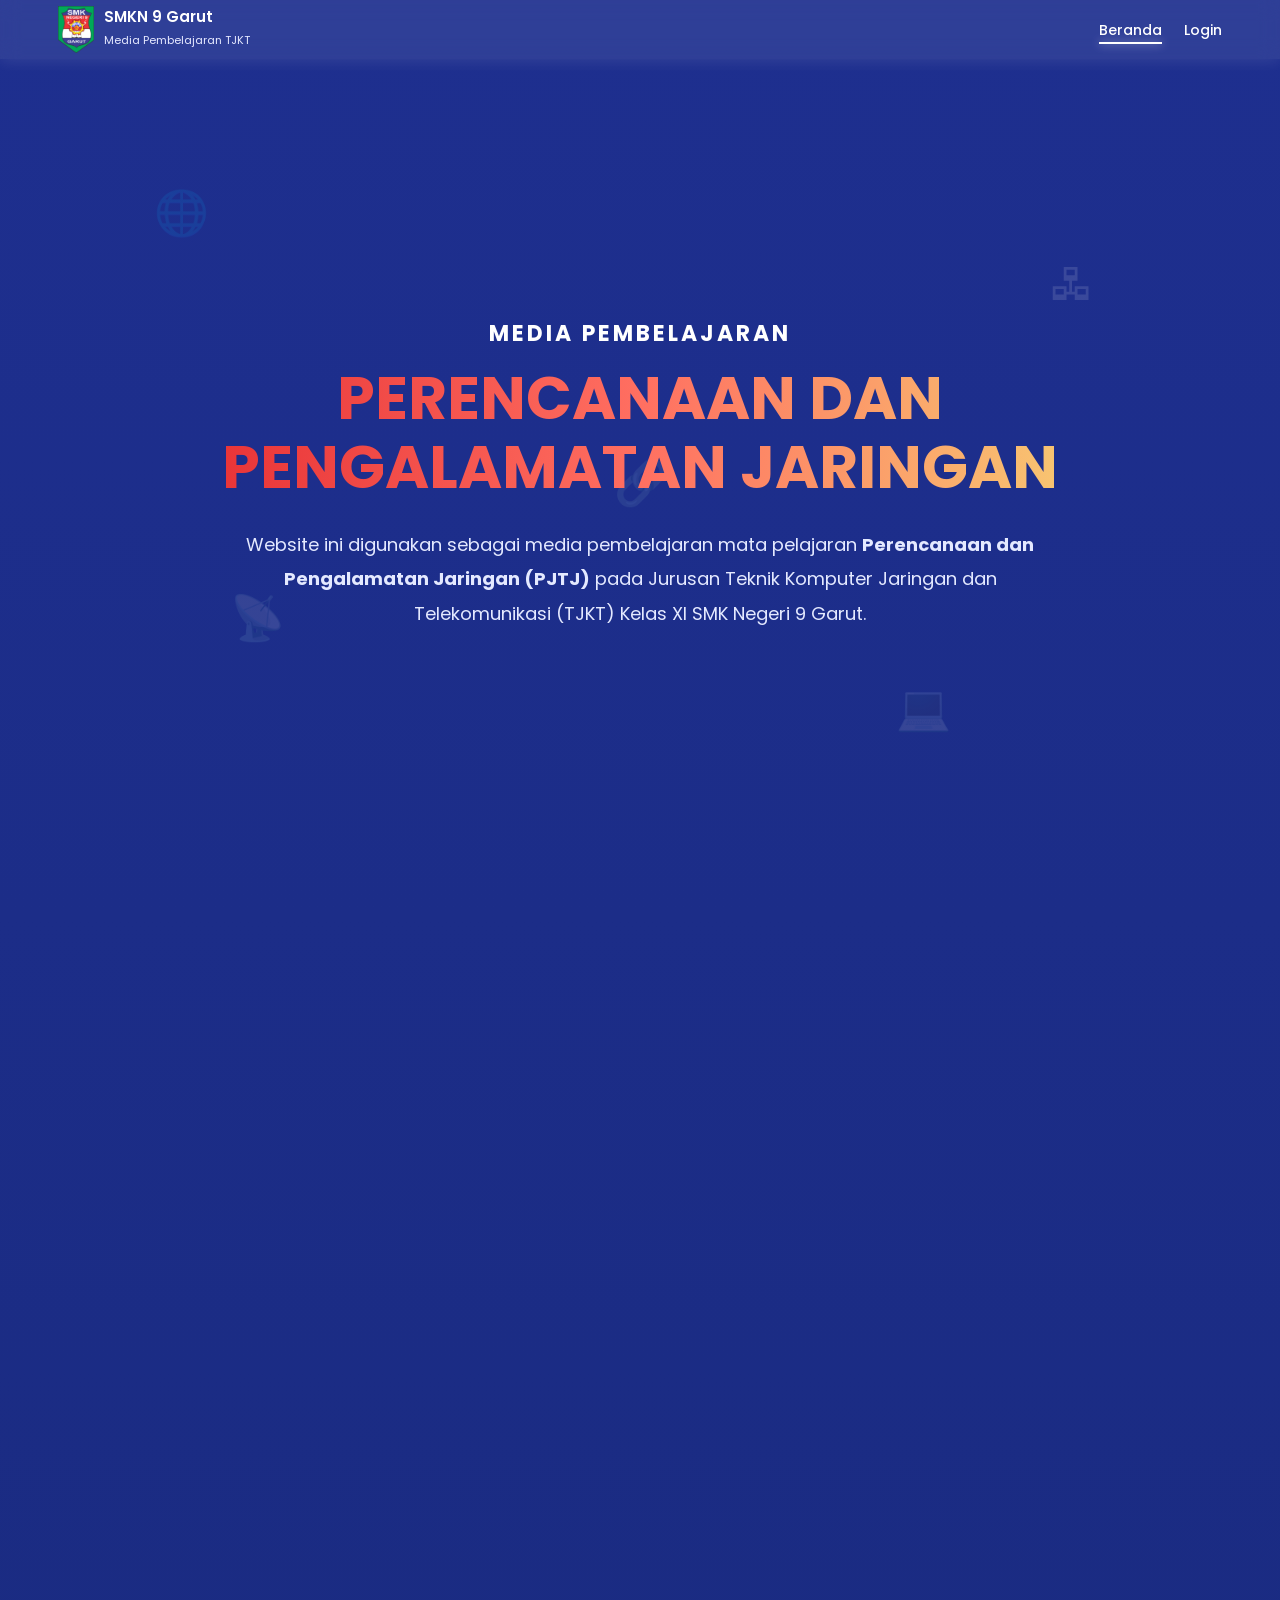
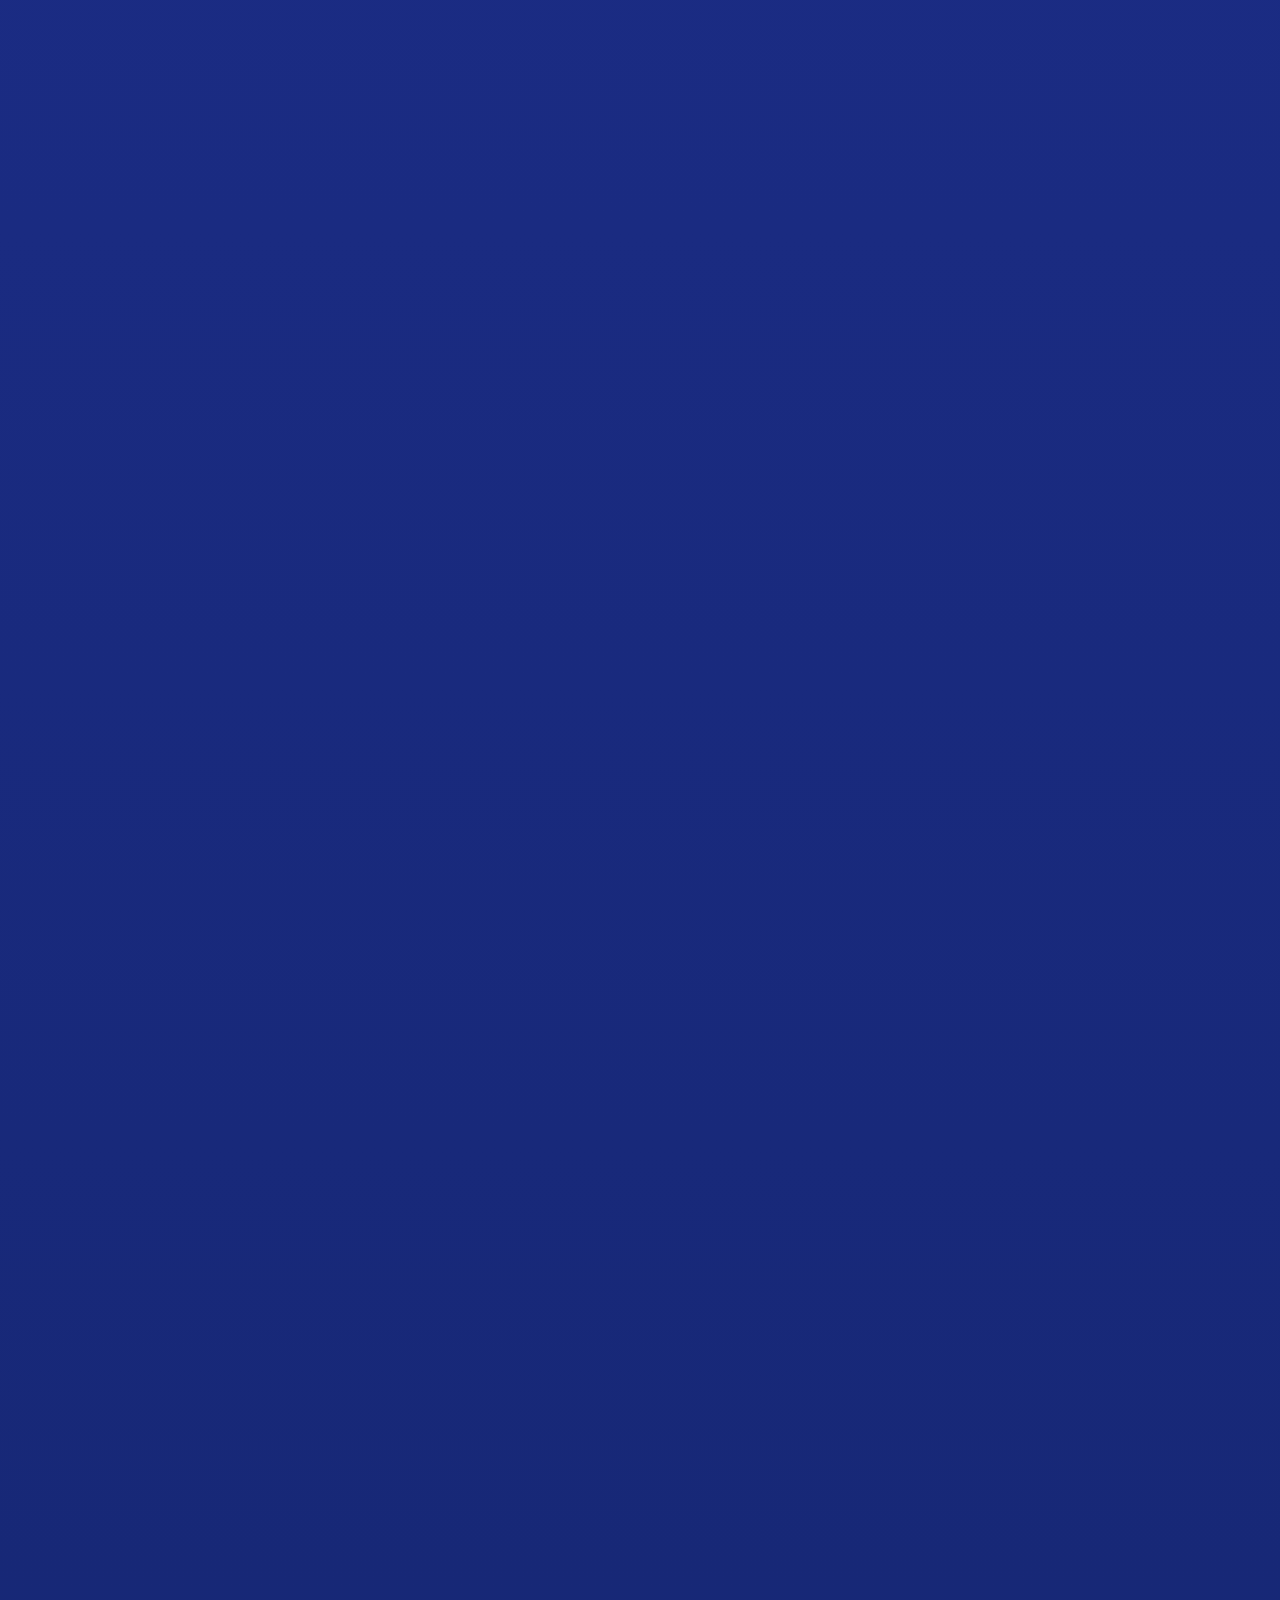
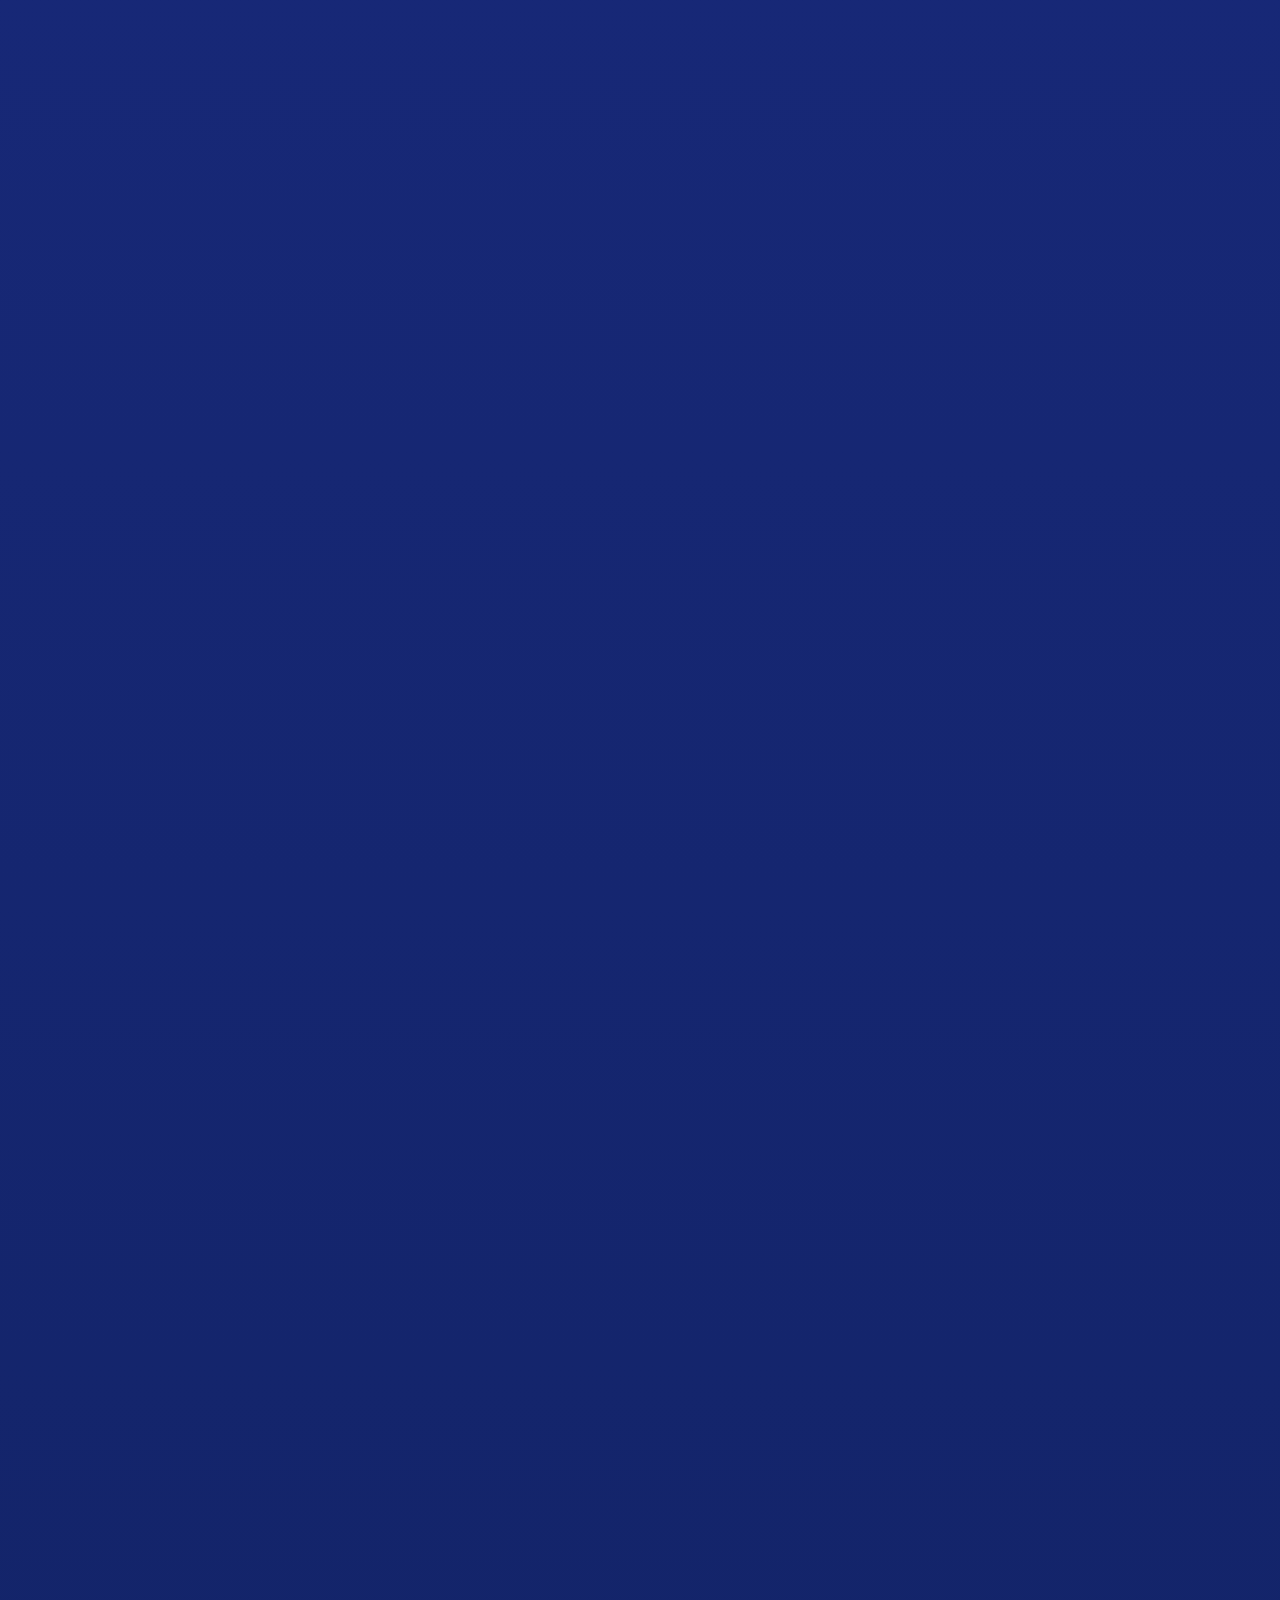
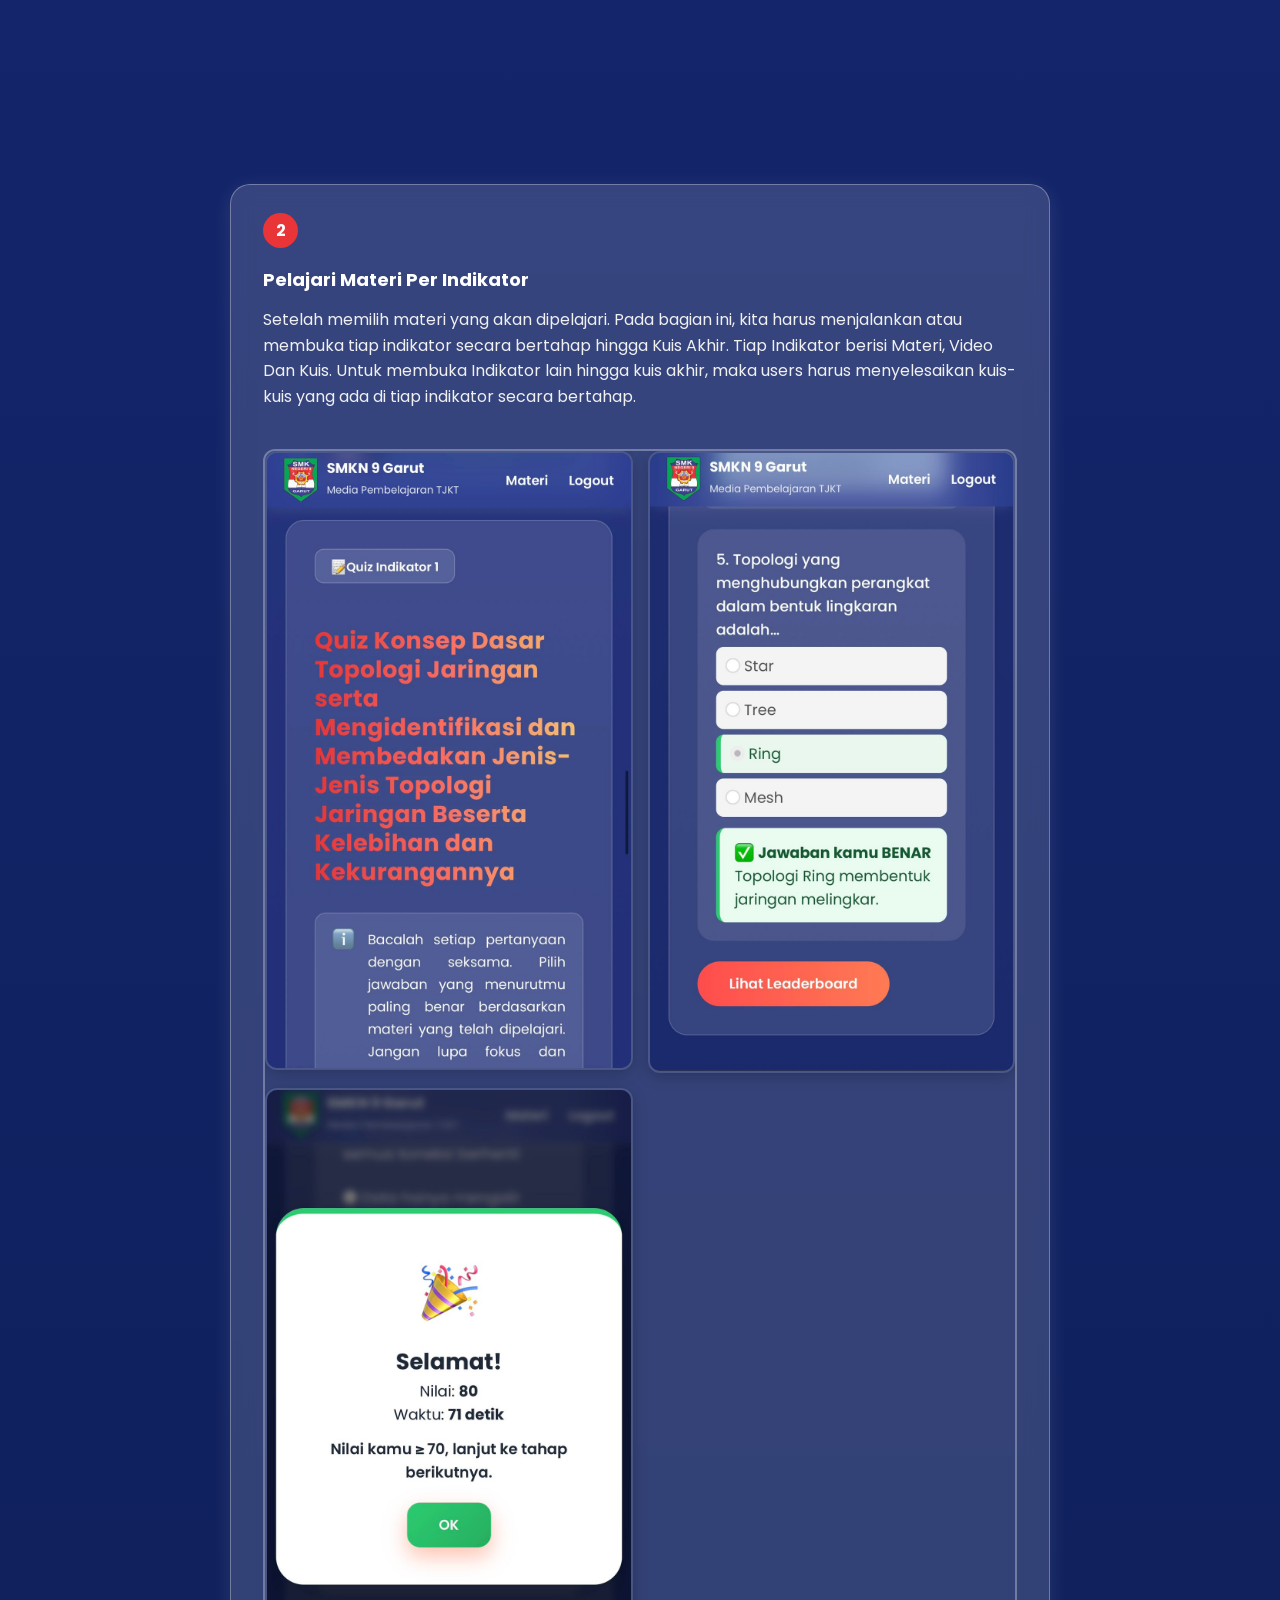
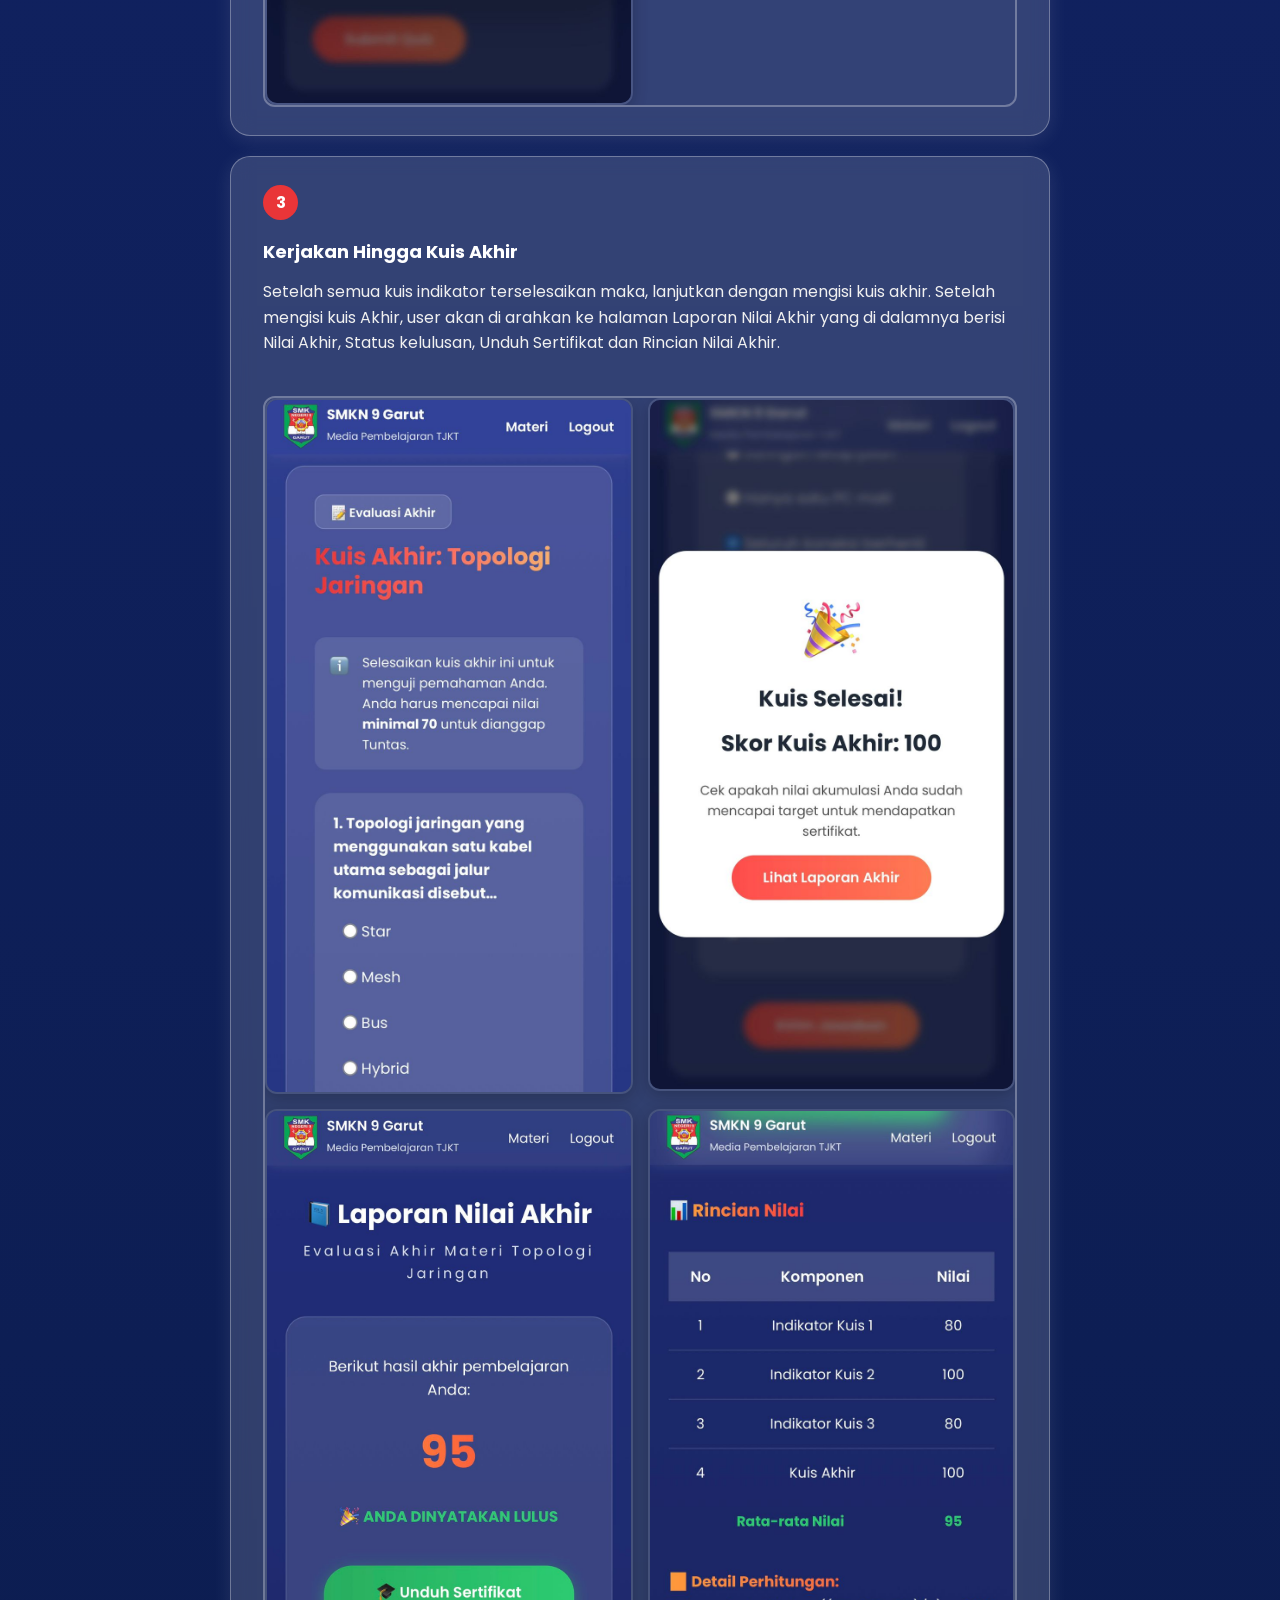
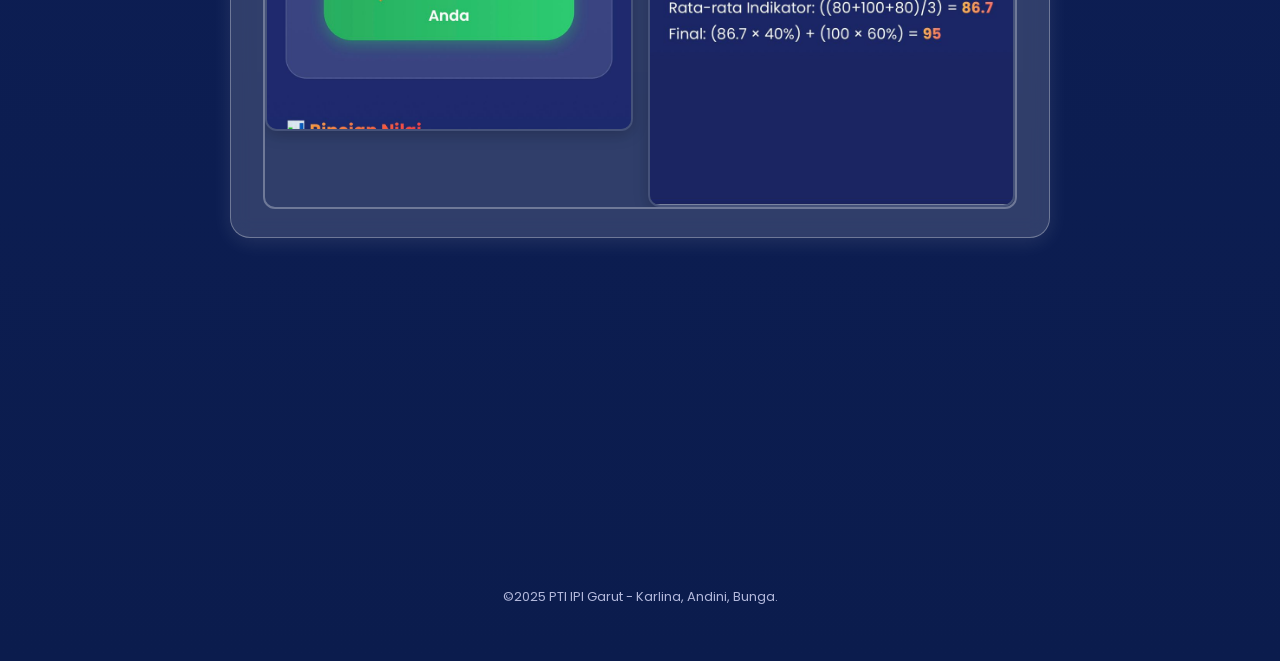
<file: index.html>
<!DOCTYPE html>
<html lang="id">
<head>
    <meta charset="UTF-8">
    <meta name="viewport" content="width=device-width, initial-scale=1.0">
    <title>PJTJ | SMKN 9 Garut</title>

    <!-- Font -->
    <link href="https://fonts.googleapis.com/css2?family=Poppins:wght@300;400;500;600;700&display=swap" rel="stylesheet">

    <link rel="stylesheet" href="style.css">
</head>

<style> /* Pastikan di style.css ada aturan seperti ini */
.guru-card {
    display: flex;
    flex-direction: row; /* Desktop: Berdampingan */
    gap: 20px;
    flex-wrap: wrap;    /* Agar bisa turun ke bawah */
}

.screenshot-box img {
    max-width: 100%; /* Gambar tidak akan keluar dari kotak */
    height: auto;
    border-radius: 10px;
}

/* Update Style untuk Petunjuk */
.petunjuk-step {
    flex-direction: column !important; /* Memaksa elemen berurutan atas ke bawah */
    align-items: flex-start;
}

.petunjuk-step .guru-text {
    width: 100%;
    margin-bottom: 20px;
}

.screenshot-box {
    display: grid;
    /* Membuat grid 2 kolom (bisa disesuaikan jadi 3 atau 1) */
    grid-template-columns: repeat(auto-fit, minmax(250px, 1fr)); 
    gap: 15px;
    width: 100%;
}

.screenshot-box img {
    width: 100%;
    height: auto;
    border-radius: 12px;
    border: 2px solid rgba(255,255,255,0.1);
    box-shadow: 0 4px 15px rgba(0,0,0,0.2);
    transition: transform 0.3s ease;
}

.screenshot-box img:hover {
    transform: scale(1.02);
}

/* Penyesuaian angka langkah */
.step-number {
    background: #e93538;
    color: white;
    width: 35px;
    height: 35px;
    display: flex;
    align-items: center;
    justify-content: center;
    border-radius: 50%;
    font-weight: bold;
    margin-bottom: 10px;
}

@media (max-width: 768px) {
    .guru-card {
        flex-direction: column; /* Mobile: Tumpuk ke bawah */
        text-align: center;
    }
}
</style>

<body>

<header class="navbar">
    <div class="nav-container">
        <div class="brand">
            <img src="img/logo-smkn9.png" alt="Logo SMKN 9 Garut" class="logo">
            <div class="brand-text">
                <h1>SMKN 9 Garut</h1>
                <span>Media Pembelajaran TJKT</span>
            </div>
        </div>

        <nav>
            <ul>
                <li><a href="#" class="active">Beranda</a></li>
                <li><a href="login.html">Login</a></li>
            </ul>
        </nav>
    </div>
</header>

<!-- ================= HERO ================= -->
<section class="hero">

    <div class="icon-bg">
        <span>🌐</span>
        <span>📡</span>
        <span>🖧</span>
        <span>💻</span>
        <span>🔗</span>
    </div>

    <div class="hero-content">
        <h3 class="subtitle reveal">MEDIA PEMBELAJARAN</h3>

        <h1 class="title reveal">
            PERENCANAAN DAN<br>
            PENGALAMATAN JARINGAN
        </h1>

        <p class="desc reveal">
            Website ini digunakan sebagai media pembelajaran mata pelajaran
            <strong>Perencanaan dan Pengalamatan Jaringan (PJTJ)</strong>
            pada Jurusan Teknik Komputer Jaringan dan Telekomunikasi (TJKT)
            Kelas XI SMK Negeri 9 Garut.
        </p>
    </div>

</section>

<!-- ================= INFORMASI GURU ================= -->
<section class="guru-section">

    <!-- JUDUL TERPISAH -->
    <div class="guru-title-box reveal">
        <h2>INFORMASI GURU PENGAMPU</h2>
    </div>

    <!-- KOTAK GURU -->
    <div class="guru-card reveal">

        <!-- KIRI : INFORMASI -->
        <div class="guru-text">
            <p><span>Nama Guru     :</span> Ikeu Suryani, S.Pd</p>
            <p><span>Mata Pelajaran:</span> Perencanaan dan Pengalamatan Jaringan</p>
            <p><span>Jurusan:</span> Teknik Jaringan Komputer dan Telekomunikasi</p>
            <p><span>Sekolah:</span> SMK Negeri 9 Garut</p>
        </div>

        <!-- KANAN : FOTO -->
        <div class="guru-photo">
            <img src="img/ibu-ikeu.jpeg" alt="Foto Guru">
        </div>

    </div>

    <!-- ================= INFORMASI MATA PELAJARAN ================= -->
    <div class="guru-title-box reveal" style="background-color: #e93538;">
        <h2>INFORMASI MATA PELAJARAN</h2>
    </div>

    <div class="guru-card reveal">
        <div class="guru-text">
            <p>Mata pelajaran <strong>Perencanaan dan Pengalamatan Jaringan</strong> adalah bagian penting dalam kurikulum Teknik Komputer dan Jaringan (TKJ) yang mengajarkan siswa cara merancang topologi dan arsitektur jaringan, mengumpulkan kebutuhan pengguna, memilih teknologi, serta melakukan pengalamatan IP yang efisien menggunakan metode seperti CIDR dan VLSM, termasuk subnetting untuk membagi jaringan.</p>
            <p>Materi ini membekali siswa dengan kemampuan dasar membangun dan mengkonfigurasi jaringan, termasuk memahami konsep dasar IP Address (IPv4 & IPv6) dan implementasinya.</p>
            <p>Konsep Utama yang Dipelajari:</p>
            <ul>
                <li>Perencanaan Jaringan: Merancang kebutuhan perangkat, topologi (Star, Bus, Ring, Mesh), dan arsitektur jaringan agar efisien.</li>
                <li>Pengalamatan Jaringan: Memberikan alamat unik (IP Address) untuk setiap perangkat agar bisa berkomunikasi.</li>
                <li>CIDR (Classless Inter-Domain Routing): Metode membagi jaringan lebih fleksibel daripada pengalamatan kelas tradisional.</li>
                <li>VLSM (Variable Length Subnet Mask): Teknik membagi jaringan menjadi subnet berbeda untuk menghemat IP.</li>
                <li>Subnetting: Memecah satu jaringan besar menjadi subnet kecil.</li>
                <li>IPv4 dan IPv6: Memahami perbedaan dan penerapan alamat IP.</li>
            </ul>
        </div>
    </div>

    <!-- ================= PETUNJUK PENGGUNAAN ================= -->
    <div class="guru-title-box reveal" style="background-color: #e93538;">
    <h2>PETUNJUK PENGGUNAAN</h2>
</div>

<div class="petunjuk-section reveal">

    <div class="guru-card petunjuk-step reveal">
        <div class="guru-text">
            <div class="step-number">1</div>
            <h3>Daftar Akun dan Login</h3>
            <p>Pada halaman Utama di pojok kanan atas ada tombol Login. Untuk masuk ke halaman pembelajaran, pengguna diwajibkan untuk membuat akun terlebih dahulu, setelah itu Login menggunakan akun yang telah didaftarkan.</p>
        </div>
        
        <div class="screenshot-box">
            <img src="img/halaman utama.jpeg" alt="Halaman Utama">
            <img src="img/daftar.jpeg" alt="Form Pendaftaran">
            <img src="img/login.jpeg" alt="Form Login">
        </div>
    </div>

    <div class="guru-card petunjuk-step reveal">
        <div class="guru-text">
            <div class="step-number">2</div>
            <h3>Halaman Dashboard</h3>
            <p>Pilih materu yang akan di pelajari. Contohnya disini, kita ingin belajar materi tentang "PERENCANAAAN TOPOLOGI JARINGAN" kemudian KLIK Menu itu. </p>
        </div>
        <div class="screenshot-box">
            <img src="img/dashboard.jpeg" alt="Dashboard Materi">
        </div>
    </div>

</div>

        <div class="guru-card petunjuk-step">
            <div class="guru-text">
                <div class="step-number">2</div>
                <h3>Pelajari Materi Per Indikator</h3>
                <p>Setelah memilih materi yang akan dipelajari.
                    Pada bagian ini, kita harus menjalankan atau membuka tiap indikator secara bertahap hingga Kuis Akhir. 
                    Tiap Indikator berisi Materi, Video Dan Kuis. Untuk membuka Indikator lain hingga kuis akhir, maka 
                    users harus menyelesaikan kuis-kuis yang ada di tiap indikator secara bertahap.
                </p>
            </div>
            <div class="screenshot-box">
                <img src="img/kuis.jpeg" alt="Screenshot Menu HP">
                <img src="img/lanjut leaderboard.jpeg" alt="Screenshot Menu HP">
                <img src="img/hasil kuis indikator.jpeg" alt="Screenshot Menu HP">
            </div>
        </div>

        <div class="guru-card petunjuk-step">
            <div class="guru-text">
                <div class="step-number">3</div>
                <h3>Kerjakan Hingga Kuis Akhir </h3>
                <p>Setelah semua kuis indikator terselesaikan maka, lanjutkan dengan mengisi kuis akhir.
                    Setelah mengisi kuis Akhir, user akan di arahkan ke halaman Laporan Nilai Akhir yang di dalamnya berisi 
                    Nilai Akhir, Status kelulusan, Unduh Sertifikat dan Rincian Nilai Akhir. 
                </p>
            </div>
            <div class="screenshot-box">
                <img src="img/kuis akhir.jpeg" alt="Screenshot Materi HP">
                <img src="img/hasil kuis akhir.jpeg" alt="Screenshot Materi HP">
                <img src="img/laporan nilai.jpeg" alt="Screenshot Materi HP">
                <img src="img/rincian nilai.jpeg" alt="Screenshot Materi HP">
            </div>
        </div>

    </div>

<!-- ================= TOMBOL BELAJAR ================= -->
<div class="learn-section reveal">
    <a href="login.html" class="learn-button">KLIK UNTUK BELAJAR</a>
</div>

<!-- ================= MEDIA SOSIAL ================= -->
<div class="social-section reveal">
    <a href="https://www.instagram.com/smkn9garutofficial?igsh=cGJtYzN2d283aWZ0" class="social-icon ig" target="_blank">◎</a>
    <a href="https://www.facebook.com/groups/205905442754160/?ref=share&mibextid=KtfwRi" class="social-icon fb" target="_blank">f</a>
    <a href="https://youtube.com/@sagarofficial8446?si=wugL-7nL9BY7LoCP" class="social-icon yt" target="_blank">▶</a>
</div>

<!-- ================= INFORMASI KONTAK ================= -->
<div class="contact-info reveal">
    <div class="contact-item">
        <span class="contact-icon">📍</span>
        <p>Jl. Raya Bayongbong, Kabupaten Garut</p>
    </div>

    <div class="contact-item">
        <span class="contact-icon">📞</span>
        <p>+6285222248881</p>
    </div>

    <div class="contact-item">
        <span class="contact-icon">✉️</span>
        <p>smkn9garut@gmail.com</p>
    </div>
</div>

<!-- ================= FOOTER ================= -->
<footer class="footer">
    <p>©2025 PTI IPI Garut - Karlina, Andini, Bunga. </p>
</footer>


</section>

<script src="script.js"></script>
</body>
</html>
</file>
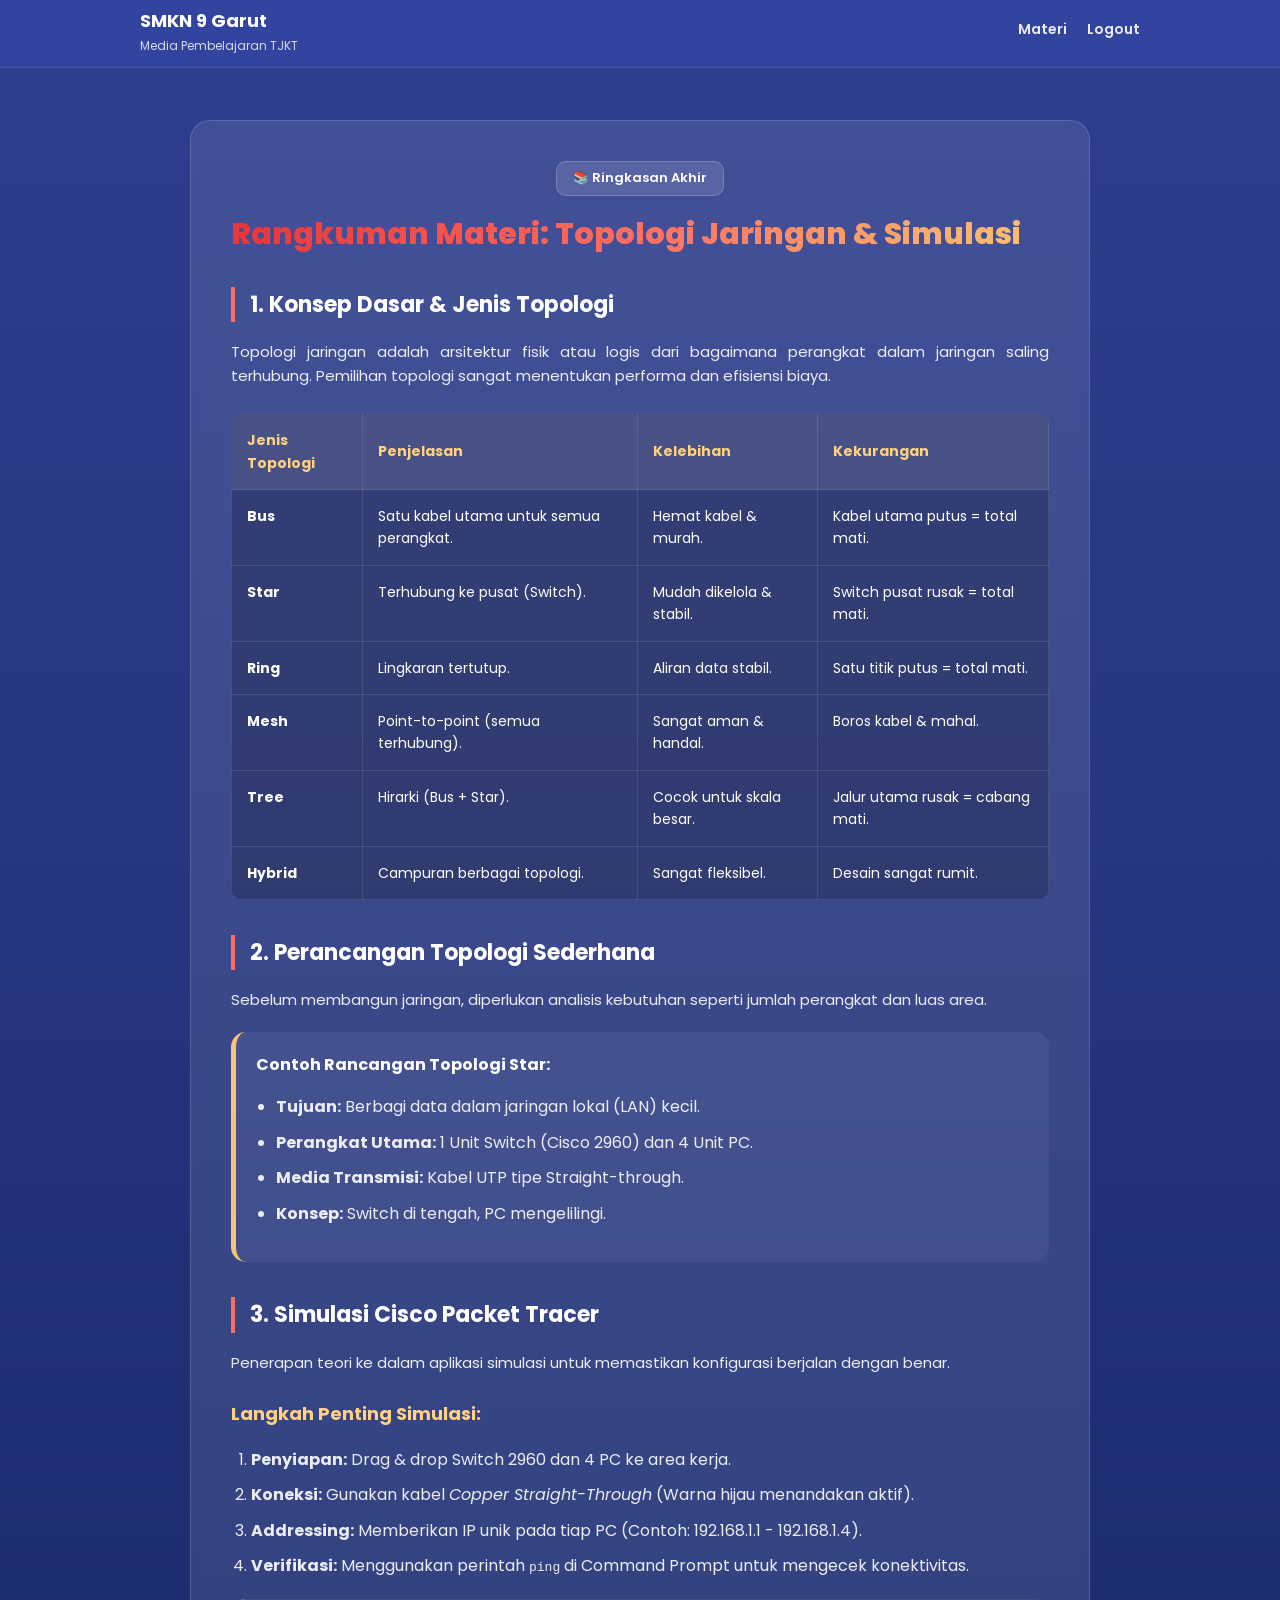
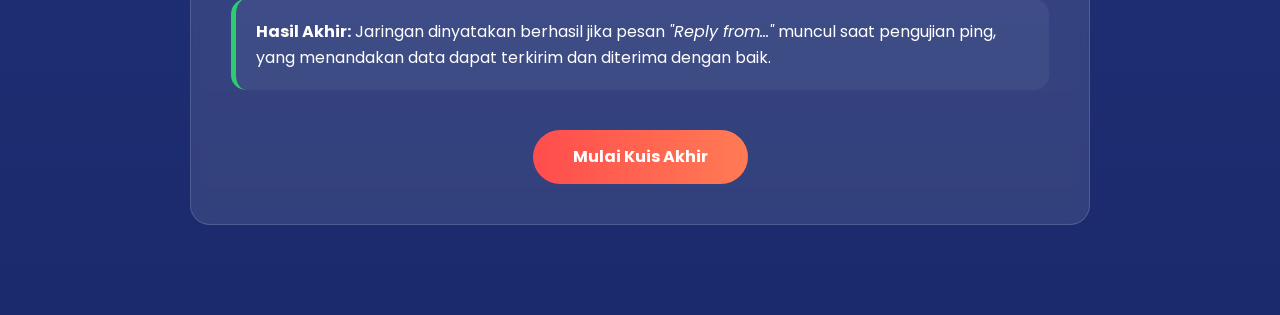
<file: rangkuman-topologi.html>
<!DOCTYPE html>
<html lang="id">
<head>
    <meta charset="UTF-8">
    <meta name="viewport" content="width=device-width, initial-scale=1.0">
    <title>Rangkuman Materi | Topologi Jaringan</title>
    <link href="https://fonts.googleapis.com/css2?family=Poppins:wght@300;400;500;600;700&display=swap" rel="stylesheet">
    <style>
        /* ================= GLOBAL & LAYOUT ================= */
        body {
            margin: 0;
            font-family: 'Poppins', sans-serif;
            background: linear-gradient(180deg, #2f3e8f, #1a2a6c);
            color: #ffffff;
            line-height: 1.6;
        }

        .navbar {
            position: fixed;
            top: 0;
            left: 0;
            width: 100%;
            background: rgba(52, 70, 163, 0.8);
            backdrop-filter: blur(12px);
            z-index: 999;
            padding: 10px 0;
            border-bottom: 1px solid rgba(255, 255, 255, 0.1);
        }

        .nav-container {
            max-width: 1000px;
            margin: auto;
            display: flex;
            justify-content: space-between;
            align-items: center;
            padding: 0 20px;
        }

        .brand-text h1 { font-size: 18px; margin: 0; font-weight: 700; }
        .brand-text span { font-size: 12px; opacity: 0.8; }

        nav ul { list-style: none; display: flex; gap: 20px; margin: 0; padding: 0; }
        nav ul li a { color: white; text-decoration: none; font-weight: 600; font-size: 14px; }

        .container { max-width: 900px; margin: auto; padding: 120px 20px 60px; }

        /* ================= CARDS & COMPONENTS ================= */
        .card {
            background: rgba(255, 255, 255, 0.1);
            border-radius: 20px;
            padding: 40px;
            margin-bottom: 30px;
            border: 1px solid rgba(255, 255, 255, 0.15);
            backdrop-filter: blur(5px);
            position: relative; /* Penting untuk posisi badge */
        }

        .gradient-text {
            background: linear-gradient(90deg, #e93538, #ff6f61, #f8c471);
            -webkit-background-clip: text;
            -webkit-text-fill-color: transparent;
            font-weight: 800;
        }

        /* BADGE DI POJOK KIRI ATAS */
        .badge {
            display: inline-block;
            padding: 6px 16px;
            border-radius: 10px;
            font-size: 13px;
            background: rgba(255, 255, 255, 0.12);
            border: 1px solid rgba(255, 255, 255, 0.18);
            margin-bottom: 20px; /* Jarak ke judul di bawahnya */
            color: #ffffff;
            font-weight: 600;
        }

        h1 { font-size: 30px; margin-top: 0; margin-bottom: 25px; line-height: 1.2; text-align: left; }
        h2 { font-size: 22px; margin-top: 35px; border-left: 4px solid #ff6f61; padding-left: 15px; }
        h3 { color: #ffd180; margin-top: 25px; font-size: 18px; }

        p { text-align: justify; opacity: 0.9; font-size: 15px; }

        /* ================= TABLE DESIGN ================= */
        .table-wrapper { overflow-x: auto; margin: 25px 0; border-radius: 12px; }
        table {
            width: 100%;
            border-collapse: collapse;
            background: rgba(0, 0, 0, 0.2);
            font-size: 14px;
        }
        th { background: rgba(255, 255, 255, 0.1); color: #ffd180; padding: 15px; text-align: left; border: 1px solid rgba(255,255,255,0.1); }
        td { padding: 15px; border: 1px solid rgba(255, 255, 255, 0.1); vertical-align: top; }

        /* ================= LISTS ================= */
        ul, ol { padding-left: 20px; opacity: 0.9; }
        li { margin-bottom: 10px; text-align: justify; }

        .highlight-box {
            background: rgba(255, 255, 255, 0.05);
            border-radius: 15px;
            padding: 20px;
            border-left: 5px solid #f8c471;
            margin: 20px 0;
        }

        .footer-actions { text-align: center; margin-top: 40px; }
        .btn {
            padding: 14px 40px; border: none; border-radius: 30px;
            background: linear-gradient(90deg, #ff4d4d, #ff7b54);
            color: white; font-weight: 700; cursor: pointer; text-decoration: none;
            display: inline-block; transition: 0.3s;
        }
        .btn:hover { transform: translateY(-3px); box-shadow: 0 10px 20px rgba(255, 77, 77, 0.3); }
    </style>
</head>
<body>

<header class="navbar">
    <div class="nav-container">
        <div class="brand">
            <div class="brand-text">
                <h1>SMKN 9 Garut</h1>
                <span>Media Pembelajaran TJKT</span>
            </div>
        </div>
        <nav>
            <ul>
                <li><a href="dashboard.html">Materi</a></li>
                <li><a href="login.html">Logout</a></li>
            </ul>
        </nav>
    </div>
</header>

<div class="container">
    <div class="card">
        <div style="text-align: center;">
            <span class="badge">📚 Ringkasan Akhir</span>
            <h1 class="gradient-text">Rangkuman Materi: Topologi Jaringan & Simulasi</h1>
        </div>

        <h2>1. Konsep Dasar & Jenis Topologi</h2>
        <p>Topologi jaringan adalah arsitektur fisik atau logis dari bagaimana perangkat dalam jaringan saling terhubung. Pemilihan topologi sangat menentukan performa dan efisiensi biaya.</p>
        
        <div class="table-wrapper">
            <table>
                <thead>
                    <tr>
                        <th>Jenis Topologi</th>
                        <th>Penjelasan</th>
                        <th>Kelebihan</th>
                        <th>Kekurangan</th>
                    </tr>
                </thead>
                <tbody>
                    <tr>
                        <td><strong>Bus</strong></td>
                        <td>Satu kabel utama untuk semua perangkat.</td>
                        <td>Hemat kabel & murah.</td>
                        <td>Kabel utama putus = total mati.</td>
                    </tr>
                    <tr>
                        <td><strong>Star</strong></td>
                        <td>Terhubung ke pusat (Switch).</td>
                        <td>Mudah dikelola & stabil.</td>
                        <td>Switch pusat rusak = total mati.</td>
                    </tr>
                    <tr>
                        <td><strong>Ring</strong></td>
                        <td>Lingkaran tertutup.</td>
                        <td>Aliran data stabil.</td>
                        <td>Satu titik putus = total mati.</td>
                    </tr>
                    <tr>
                        <td><strong>Mesh</strong></td>
                        <td>Point-to-point (semua terhubung).</td>
                        <td>Sangat aman & handal.</td>
                        <td>Boros kabel & mahal.</td>
                    </tr>
                    <tr>
                        <td><strong>Tree</strong></td>
                        <td>Hirarki (Bus + Star).</td>
                        <td>Cocok untuk skala besar.</td>
                        <td>Jalur utama rusak = cabang mati.</td>
                    </tr>
                    <tr>
                        <td><strong>Hybrid</strong></td>
                        <td>Campuran berbagai topologi.</td>
                        <td>Sangat fleksibel.</td>
                        <td>Desain sangat rumit.</td>
                    </tr>
                </tbody>
            </table>
        </div>

        <h2>2. Perancangan Topologi Sederhana</h2>
        <p>Sebelum membangun jaringan, diperlukan analisis kebutuhan seperti jumlah perangkat dan luas area.</p>
        
        <div class="highlight-box">
            <strong>Contoh Rancangan Topologi Star:</strong>
            <ul>
                <li><strong>Tujuan:</strong> Berbagi data dalam jaringan lokal (LAN) kecil.</li>
                <li><strong>Perangkat Utama:</strong> 1 Unit Switch (Cisco 2960) dan 4 Unit PC.</li>
                <li><strong>Media Transmisi:</strong> Kabel UTP tipe Straight-through.</li>
                <li><strong>Konsep:</strong> Switch di tengah, PC mengelilingi.</li>
            </ul>
        </div>

        <h2>3. Simulasi Cisco Packet Tracer</h2>
        <p>Penerapan teori ke dalam aplikasi simulasi untuk memastikan konfigurasi berjalan dengan benar.</p>
        
        

        <h3>Langkah Penting Simulasi:</h3>
        <ol>
            <li><strong>Penyiapan:</strong> Drag & drop Switch 2960 dan 4 PC ke area kerja.</li>
            <li><strong>Koneksi:</strong> Gunakan kabel <em>Copper Straight-Through</em> (Warna hijau menandakan aktif).</li>
            <li><strong>Addressing:</strong> Memberikan IP unik pada tiap PC (Contoh: 192.168.1.1 - 192.168.1.4).</li>
            <li><strong>Verifikasi:</strong> Menggunakan perintah <code>ping</code> di Command Prompt untuk mengecek konektivitas.</li>
        </ol>

        <div class="highlight-box" style="border-left-color: #2ecc71;">
            <strong>Hasil Akhir:</strong> Jaringan dinyatakan berhasil jika pesan <em>"Reply from..."</em> muncul saat pengujian ping, yang menandakan data dapat terkirim dan diterima dengan baik.
        </div>

        <div class="footer-actions">
            <a href="kuis-akhir-topologi.html" class="btn">Mulai Kuis Akhir</a>
        </div>
    </div>
</div>

</body>
</html>
</file>
<file: style.css>
* {
    margin: 0;
    padding: 0;
    box-sizing: border-box;
    font-family: 'Poppins', sans-serif;
}

body {
    background: linear-gradient(180deg, #1e2f8f, #0b1c4d);
    color: #ffffff;
}

/* ================= HEADER ================= */
.navbar {
    position: fixed;
    top: 0;
    width: 100%;
    z-index: 1000;
    background: rgba(255, 255, 255, 0.08);
    backdrop-filter: blur(10px);
    box-shadow: 0 2px 14px rgba(255,255,255,0.1);
}

.nav-container {
    max-width: 1200px;
    margin: auto;
    padding: 6px 18px;
    display: flex;
    justify-content: space-between;
    align-items: center;
}

.brand {
    display: flex;
    align-items: center;
    gap: 10px;
}

.logo {
    width: 36px;
}

.brand-text h1 {
    font-size: 15px;
    font-weight: 600;
    line-height: 1.2;
}

.brand-text span {
    font-size: 11px;
    color: #e6e9ff;
}

nav ul {
    list-style: none;
    display: flex;
    gap: 22px;
}

nav ul li a {
    text-decoration: none;
    font-size: 14px;
    font-weight: 500;
    color: #ffffff;
    position: relative;
}

nav ul li a::after {
    content: '';
    position: absolute;
    left: 0;
    bottom: -4px;
    width: 0;
    height: 2px;
    background: #ffffff;
    box-shadow: 0 0 10px rgba(255,255,255,0.6);
    transition: 0.3s;
}

nav ul li a:hover::after,
nav ul li a.active::after {
    width: 100%;
}

/* ================= HERO ================= */
.hero {
    min-height: 100vh;
    padding-top: 48px;
    display: flex;
    align-items: center;
    justify-content: center;
    position: relative;
    text-align: center;
    overflow: hidden;
}

.icon-bg span {
    position: absolute;
    font-size: 44px;
    opacity: 0.12;
    animation: float 16s ease-in-out infinite;
}

.icon-bg span:nth-child(1) { top: 20%; left: 12%; }
.icon-bg span:nth-child(2) { top: 65%; left: 18%; }
.icon-bg span:nth-child(3) { top: 28%; left: 82%; }
.icon-bg span:nth-child(4) { top: 75%; left: 70%; }
.icon-bg span:nth-child(5) { top: 50%; left: 48%; }

@keyframes float {
    0% { transform: translateY(0); }
    50% { transform: translateY(-18px); }
    100% { transform: translateY(0); }
}

.subtitle {
    font-size: clamp(18px, 2.4vw, 22px);
    letter-spacing: 3px;
    margin-bottom: 14px;
}

.title {
    font-size: clamp(40px, 6vw, 60px);
    font-weight: 700;
    line-height: 1.15;
    margin-bottom: 26px;

    background: linear-gradient(90deg, #e93538, #ff6f61, #f8c471);
    -webkit-background-clip: text;
    -webkit-text-fill-color: transparent;
}

.desc {
    max-width: 820px;
    margin: auto;
    font-size: clamp(16px, 2.2vw, 18px);
    line-height: 1.9;
    color: #e4e9ff;
}

/* ================= JUDUL TERPISAH ================= */
.guru-title-box {
    max-width: 820px;
    width: 92%;
    margin: 0 auto 20px auto;
    padding: 16px 24px;
    background-color: #e93538;
    border-radius: 12px;
    text-align: center;
    box-shadow: 0 4px 15px rgba(0,0,0,0.2);
}

.guru-title-box h2 {
    font-size: 20px;
    font-weight: 700;
    color: #ffffff;
    margin: 0;
}

/* ================= KOTAK GURU ================= */
.guru-section {
    padding: 40px 20px;
    display: flex;
    flex-direction: column;
    align-items: center;
    gap: 20px;
}

.guru-card {
    display: flex;
    align-items: flex-start;
    gap: 32px;

    max-width: 820px;
    width: 92%;
    padding: 38px 44px;

    background: rgba(255, 255, 255, 0.15);
    backdrop-filter: blur(10px);
    -webkit-backdrop-filter: blur(10px);

    border-radius: 20px;
    border: 1px solid rgba(255,255,255,0.3);
    box-shadow: 0 4px 20px rgba(255,255,255,0.1);
    transition: 0.4s ease;
}

.guru-text {
    flex: 1;
    display: flex;
    flex-direction: column;
    align-items: flex-start;
}

.guru-text p {
    display: block;
    font-size: 16px;
    line-height: 1.8;
    margin-bottom: 12px;
    color: #f0f0f0;
    text-align: left;
}

.guru-text span {
    font-weight: 600;
    color: #ffffff;
    margin-right: 5px;
}

.guru-photo {
    width: 130px;
    height: 160px;
    border-radius: 14px;
    overflow: hidden;
    border: 2px solid rgba(255,255,255,0.35);
    box-shadow: 0 4px 15px rgba(255,255,255,0.1);
    flex-shrink: 0;
}

.guru-photo img {
    width: 100%;
    height: 100%;
    object-fit: cover;
}

/* ================= PETUNJUK PENGGUNAAN ================= */
.petunjuk-section {
    display: flex;
    flex-direction: column;
    align-items: center;
    gap: 20px;
}

.petunjuk-step {
    display: flex;
    align-items: flex-start;
    gap: 24px;
    max-width: 820px;
    width: 92%;
    padding: 28px 32px;

    background: rgba(255, 255, 255, 0.15);
    backdrop-filter: blur(10px);
    border-radius: 20px;
    border: 1px solid rgba(255,255,255,0.3);
    box-shadow: 0 4px 20px rgba(255,255,255,0.1);
    transition: 0.4s ease;
}

.petunjuk-step .guru-text {
    flex: 1;
    display: flex;
    flex-direction: column;
    gap: 8px;
}

.step-number {
    background: #e93538;
    width: 36px;
    height: 36px;
    border-radius: 50%;
    display: flex;
    justify-content: center;
    align-items: center;
    font-weight: 700;
    color: #fff;
    margin-bottom: 8px;
}

.petunjuk-step h3 {
    font-size: 18px;
    margin-bottom: 6px;
}

.petunjuk-step p {
    margin-bottom: 0;
    line-height: 1.6;
}

.screenshot-box {
    width: 180px;
    height: auto;
    border: 2px solid rgba(255,255,255,0.3);
    border-radius: 12px;
    overflow: hidden;
    flex-shrink: 0;
}

.screenshot-box img {
    width: 100%;
    display: block;
    border-radius: 10px;
}

/* RESPONSIVE */
@media (max-width: 768px) {
    .guru-card {
        flex-direction: column-reverse;
        padding: 30px 24px;
    }

    .guru-text p {
        font-size: 15px;
    }

    .guru-photo {
        width: 120px;
        height: 150px;
    }

    .petunjuk-step {
        flex-direction: column;
        align-items: flex-start;
    }

    .screenshot-box {
        width: 100%;
    }
}

/* ================= TOMBOL BELAJAR ================= */
.learn-section {
    margin-top: 30px;
    text-align: center;
}

.learn-button {
    display: inline-block;
    padding: 16px 36px;
    background: linear-gradient(90deg, #e93538, #ff6f61);
    color: #ffffff;
    font-size: 18px;
    font-weight: 600;
    text-decoration: none;
    border-radius: 40px;
    box-shadow: 0 6px 20px rgba(233,53,56,0.4);
    transition: 0.3s ease;
}

.learn-button:hover {
    transform: translateY(-3px);
    box-shadow: 0 10px 28px rgba(233,53,56,0.6);
}

/* ================= KONTAK & MEDIA SOSIAL ================= */
.contact-section {
    margin-top: 30px;
    width: 92%;
    max-width: 820px;
}

.contact-grid {
    display: grid;
    grid-template-columns: 1.4fr 1fr;
    gap: 28px;
}

.contact-box {
    background: rgba(255, 255, 255, 0.12);
    backdrop-filter: blur(10px);
    padding: 26px 28px;
    border-radius: 18px;
    border: 1px solid rgba(255,255,255,0.3);
    box-shadow: 0 4px 18px rgba(255,255,255,0.08);
}

.contact-box h3 {
    font-size: 17px;
    font-weight: 600;
    margin-bottom: 14px;
    color: #ffffff;
}

.contact-box ul {
    list-style: none;
    padding: 0;
}

.contact-box li {
    display: flex;
    align-items: flex-start;
    gap: 12px;
    font-size: 14px;
    line-height: 1.7;
    color: #e6e9ff;
    margin-bottom: 12px;
}

.contact-box .icon {
    font-size: 16px;
    opacity: 0.85;
}

/* ================= MEDIA SOSIAL ================= */
.social-section {
    margin-top: 26px;
    display: flex;
    justify-content: center;
    gap: 18px;
}

.social-icon {
    width: 46px;
    height: 46px;
    border-radius: 50%;
    display: flex;
    align-items: center;
    justify-content: center;
    font-size: 18px;
    color: #ffffff;
    text-decoration: none;
    background: rgba(255,255,255,0.15);
    backdrop-filter: blur(8px);
    border: 1px solid rgba(255,255,255,0.3);
    transition: 0.3s ease;
}

.social-icon:hover {
    transform: translateY(-4px);
    background: #e93538;
}

/* ================= INFORMASI KONTAK ================= */
.contact-info {
    margin-top: 22px;
    max-width: 820px;
    width: 92%;
    display: grid;
    grid-template-columns: repeat(3, 1fr);
    gap: 22px;
    margin-left: auto;
    margin-right: auto;
}

.contact-item {
    display: flex;
    align-items: center;
    gap: 10px;
    font-size: 14px;
    color: #e6e9ff;
}

.contact-icon {
    font-size: 16px;
    opacity: 0.85;
}

/* ================= FOOTER ================= */
.footer {
    margin-top: 30px;
    padding: 14px 0;
    text-align: center;
    font-size: 13px;
    color: #dcdfff;
    opacity: 0.8;
}

/* RESPONSIVE */
@media (max-width: 768px) {
    .contact-info {
        grid-template-columns: 1fr;
        text-align: left;
    }
}



/* ================= FOOTER ================= */
.footer {
    margin-top: 30px;
    padding: 14px 0;
    text-align: center;
    font-size: 13px;
    color: #dcdfff;
    opacity: 0.8;
}


/* ANIMASI SCROLL */
.reveal {
    opacity: 0;
    transform: translateY(22px);
    transition: all 0.9s ease;
}

.reveal.active {
    opacity: 1;
    transform: translateY(0);
}
</file>
